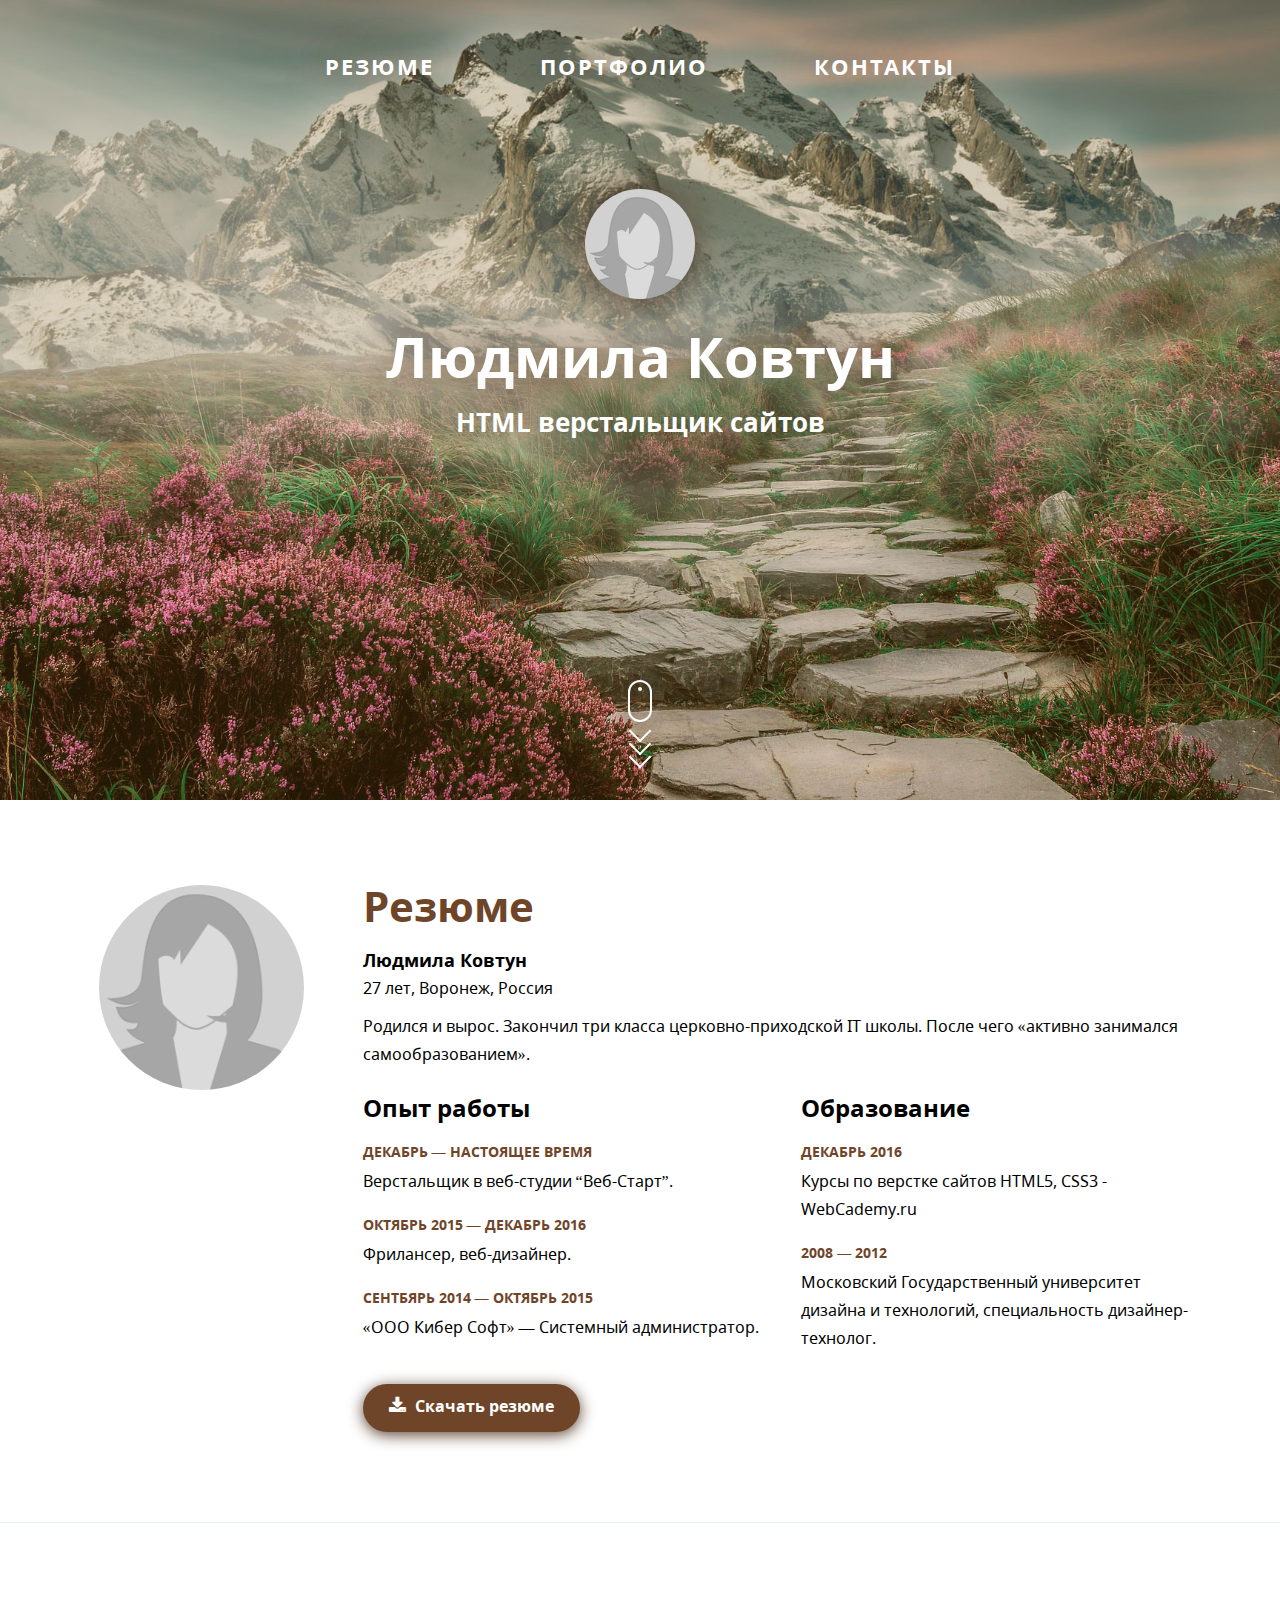
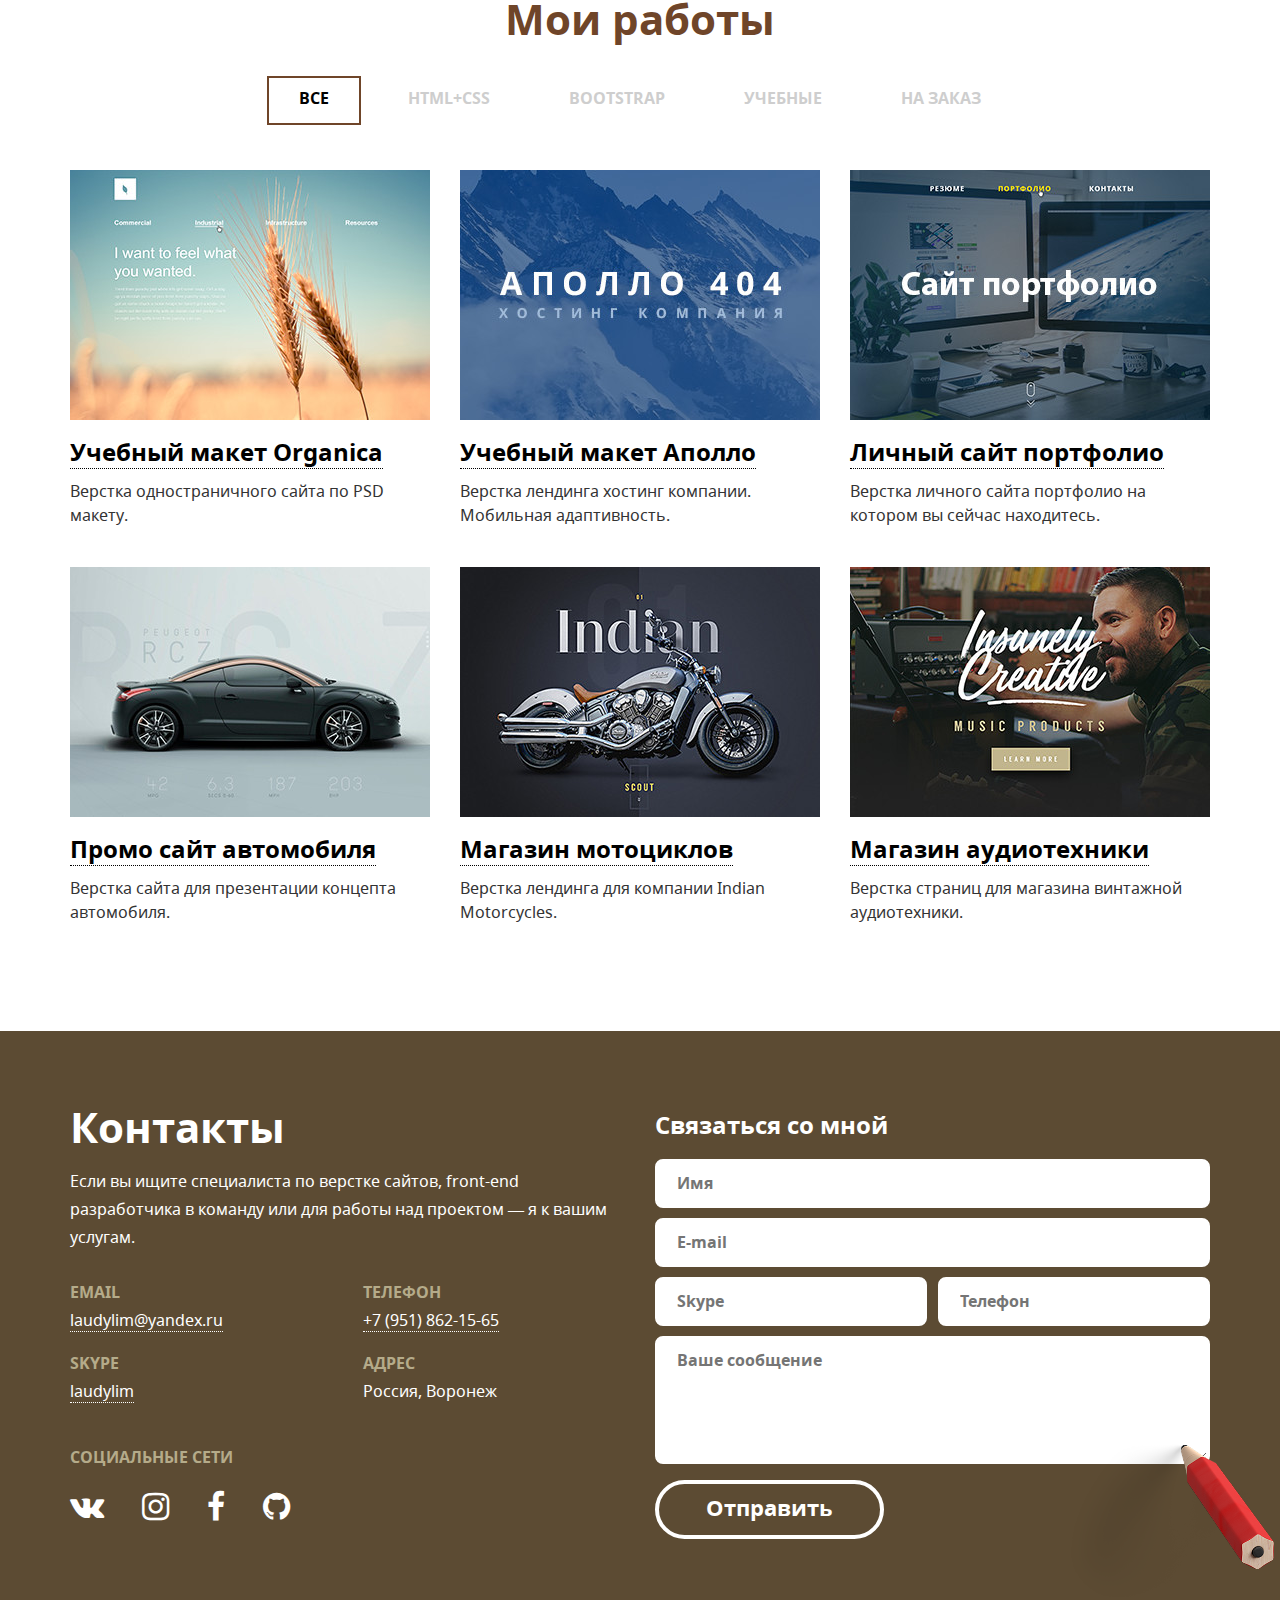
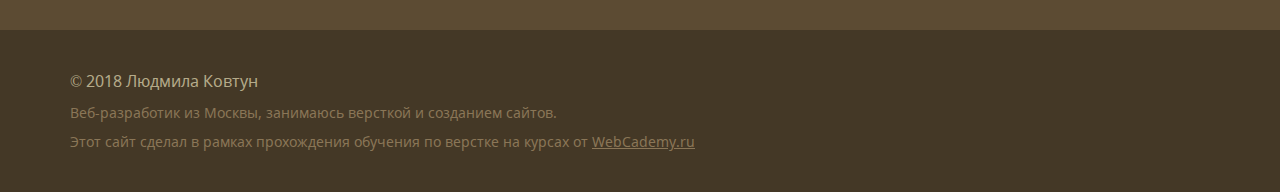
<file: index.html>
<!DOCTYPE html>
<html lang="ru">
<head>
	<meta charset="UTF-8">
	<meta http-equiv="X-UA-Compatible" content="IE=edge" />
	<meta name="viewport" content="width=device-width, initial-scale=1.0" />

	<!-- Titles -->
	<title>Lyudmila Kovtun - Portfolio</title>
	<meta name="keywords" content="Ключевые слова...">
    <meta name="description" content="Описание страницы...">

	<!-- Syles -->
	<link rel="stylesheet" href="libs/bootstrap/css/bootstrap.min.css">
	<link rel="stylesheet" href="css/main.css">
	<link rel="stylesheet" type="text/css" href="fonts/noto-webfont/noto.css">
	<link rel="stylesheet" type="text/css" href="fonts/font-awesome/css/font-awesome.min.css">
	<link rel="stylesheet" type="text/css" href="libs/fancybox/jquery.fancybox.css">

	<!-- FavIcons -->
	<link rel="shortcut icon" href="img/favicons/favicon-48x48.ico"  type="image/x-icon" />
    <link rel="apple-touch-icon" href="img/favicons/apple-touch-icon.png">
	
	<!-- HTML5 shim and Respond.js for IE8 support of HTML5 elements and media queries -->
	    <!-- WARNING: Respond.js doesn't work if you view the page via file:// -->
	    <!--[if lt IE 9]>
	      <script src="https://oss.maxcdn.com/html5shiv/3.7.3/html5shiv.min.js"></script>
	      <script src="https://oss.maxcdn.com/respond/1.4.2/respond.min.js"></script>
	    <![endif]-->
</head>
<body>

	<!--[if lt IE 8]>
	    <p class="browserupgrade">Вы используете <strong>устаревшую</strong> версию браузера. Пожалуйста <a href="http://browsehappy.com/">обновите свой браузер</a>.</p>
	<![endif]-->

	<!-- Header -->
	<header class="header">
		<div class="header__inner">
			<nav class="navigation">
				<!-- Nav-Icon -->
				<!-- <div class="navigation__toggle navigation__toggle--fixed">
					<i class="fa fa-bars" aria-hidden="true"></i>
				</div> -->
				<button id="navigation__button" class="cmn-toggle-switch cmn-toggle-switch__htx">
					<span>toggle menu</span>
				</button>
				<!-- Nav-Icon -->

				<ul class="navigation__list">
					<li><a href="#resume">резюме</a></li>
					<li><a href="#portfolio">портфолио</a></li>
					<li><a href="#contacts">контакты</a></li>
				</ul>
			</nav>

			<div class="header__center-content">
				<div class="user-photo user-photo--small user-photo--shadow">
					<!-- <img src="usercontent/img/photo-small.jpg" alt="Людмила Ковтун"> -->
				</div>
				<h1 class="header__name">Людмила Ковтун</h1>
				<h2 class="header__desc">HTML верстальщик сайтов</h2>
			</div>
		</div>
		
		<!-- Mouse Scroll -->
		<a href="#resume" rel='m_PageScroll2id' class="mouse_scroll">
			<div class="mouse">
				<div class="wheel"></div>
			</div>
			<div>
				<span class="m_scroll_arrows unu"></span>
				<span class="m_scroll_arrows doi"></span>
				<span class="m_scroll_arrows trei"></span>
			</div>
		</a>
		<!-- //Mouse Scroll -->
	</header>
	<!-- //Header -->

	<!-- Resume -->
	<div id="resume" class="section section--bottom-line section--bg-laptop">
		<div class="container">
			<div class="row">
				<!-- Photo -->
				<div class="hidden-xs col-sm-2 col-lg-3">
					<div class="user-photo user-photo--big">
						<!-- <img src="usercontent/img/photo-big.jpg" alt="Людмила Ковтун"> -->
					</div>
				</div>
				<!-- //Photo -->

				<!-- Summary -->
				<div class="col-sm-10 col-lg-9">
					<div class="heading">Резюме</div>

					<p class="bold">Людмила Ковтун</p>
					<p>27 лет, Воронеж, Россия</p>	
					<p>Родился и вырос. Закончил три класса церковно-приходской IT школы. После чего «активно занимался самообразованием».</p>			

					<!-- Experience & Education -->
					<div class="row">
						<div class="col-sm-6">
							<div class="heading heading--medium">Опыт работы</div>

							<dl class="def-list">
								<dt class="def-list__item">Декабрь — настоящее время</dt>
								<dd class="def-list__desc">
									<p>Верстальщик в веб-студии “Веб-Старт”.</p>
								</dd>
								<dt class="def-list__item">октябрь 2015 — Декабрь 2016</dt>
								<dd class="def-list__desc">
									<p>Фрилансер, веб-дизайнер.</p>
								</dd>
								<dt class="def-list__item">Сентбярь 2014 — Октябрь 2015</dt>
								<dd class="def-list__desc">
									<p>«ООО Кибер Софт» — Системный администратор.</p>
								</dd>
							</dl>
						</div>

						<div class="col-sm-6">
							<div class="heading heading--medium">Образование</div>

							<dl class="def-list def-list--m-b-20">
								<dt class="def-list__item">декабрь 2016</dt>
								<dd class="def-list__desc">
									<p>Курсы по верстке сайтов HTML5, CSS3 - WebCademy.ru</p>
								</dd>
								<dt class="def-list__item">2008 — 2012</dt>
								<dd class="def-list__desc">
									<p>Московский Государственный университет дизайна и технологий, специальность дизайнер-технолог.</p>
								</dd>
							</dl>
						</div>
					</div>
					<!-- //Experience & Education -->

					<!-- Button -->
					<a href="usercontent/pdf/download.pdf" class="button" target="_blank" download>
						<i class="fa fa-download"></i> Скачать резюме
					</a>
					<!-- //Button -->
				</div>
				<!-- //Summary -->
			</div>
		</div>
	</div>
	<!-- //Resume -->

	<!-- Portfolio -->
	<div id="portfolio" class="section section--padding-smaller section--bg-gear">
		<div class="container">
			<div class="heading heading--center">Мои работы</div>
		
			<div class="filter-block">
				<ul class="filter-block__block">
					<li class="filter-block__element">
						<span class="filter-block__button filter filter-block__button--active" data-filter="all">все</span>
					</li>
					<li class="filter-block__element">
						<span class="filter-block__button filter" data-filter=".html-css">html+css</span>
					</li>
					<li class="filter-block__element">
						<span class="filter-block__button filter" data-filter=".bootstrap">bootstrap</span>
					</li>
					<li class="filter-block__element">
						<span class="filter-block__button filter" data-filter=".tutorial">учебные</span>
					</li>
					<li class="filter-block__element">
						<span class="filter-block__button filter" data-filter=".payed">на заказ</span>
					</li>
				</ul>
			</div>
			
			<!-- Portfolio-works -->
			<div class="row" id="portfolio-projects">
				
				<!-- Portfolio-Item -->
				<div class="col-sm-4 mix html-css tutorial">
					<div class="portfolio-item">
						<div class="portfolio-item__img">
							
							<a href="usercontent/img/full/organic.jpg" title="Учебный макет Organica" class="fancybox portfolio-item__img__hover" rel="group">
								<i class="fa fa-search"></i>
								<br>
								<span>смотреть макет</span>
							</a>

							<img src="usercontent/img/project_organica.jpg" alt="Учебный макет Organica">

						</div>

						<div class="portfolio-item__title">
							<a href="https://laulim.github.io/Organica/" target="_blank">Учебный макет Organica</a>
						</div>

						<div class="portfolio-item__desc">
							Верстка одностраничного сайта по PSD макету.
						</div>
					</div>
				</div>
				<!-- //Portfolio-Item -->

				<!-- Portfolio-Item -->
				<div class="col-sm-4 mix bootstrap tutorial">
					<div class="portfolio-item">
						<div class="portfolio-item__img">
							
							<a href="usercontent/img/full/apollo.jpg" title="Учебный макет Аполло" class="fancybox portfolio-item__img__hover" rel="group">
								<i class="fa fa-search"></i>
								<br>
								<span>смотреть макет</span>
							</a>

							<img src="usercontent/img/project_apollo.jpg" alt="Учебный макет Аполло">

						</div>

						<div class="portfolio-item__title">
							<a href="https://laulim.github.io/Apollo_bs3/" target="_blank">Учебный макет Аполло</a>
						</div>

						<div class="portfolio-item__desc">
							Верстка лендинга хостинг компании. Мобильная адаптивность.
						</div>
					</div>
				</div>
				<!-- //Portfolio-Item -->

				<!-- Portfolio-Item -->
				<div class="col-sm-4 mix bootstrap tutorial">
					<div class="portfolio-item">
						<div class="portfolio-item__img">
							
							<a href="usercontent/img/full/portfolio.jpg" title="Личный сайт портфолио" class="fancybox portfolio-item__img__hover" rel="group">
								<i class="fa fa-search"></i>
								<br>
								<span>смотреть макет</span>
							</a>

							<img src="usercontent/img/project_portfolio.jpg" alt="Личный сайт портфолио">

						</div>

						<div class="portfolio-item__title">
							<a href="usercontent/img/full/portfolio.jpg" target="_blank">Личный сайт портфолио</a>
						</div>

						<div class="portfolio-item__desc">
							Верстка личного сайта портфолио на котором вы сейчас находитесь. 
						</div>
					</div>
				</div>
				<!-- //Port rel="group"folio-Item -->

				<!-- Portfolio-Item -->
				<div class="col-sm-4 mix html-css payed">
					<div class="portfolio-item">
						<div class="portfolio-item__img">
							
							<a href="usercontent/img/full/car-concept.jpg" title="Промо сайт автомобиля" rel="group" class="fancybox portfolio-item__img__hover">
								<i class="fa fa-search"></i>
								<br>
								<span>смотреть макет</span>
							</a>

							<img src="usercontent/img/project_auto.jpg" alt="Промо сайт автомобиля">

						</div>

						<div class="portfolio-item__title">
							<a href="usercontent/img/full/car-concept.jpg" target="_blank">Промо сайт автомобиля</a>
						</div>

						<div class="portfolio-item__desc">
							Верстка сайта для презентации концепта автомобиля.
						</div>
					</div>
				</div>
				<!-- //Port rel="group"folio-Item -->

				<!-- Portfolio-Item -->
				<div class="col-sm-4 mix bootstrap payed">
					<div class="portfolio-item">
						<div class="portfolio-item__img">
							
							<a href="usercontent/img/full/motorcycles.jpg" title="Магазин мотоциклов" rel="group" class="fancybox portfolio-item__img__hover">
								<i class="fa fa-search"></i>
								<br>
								<span>смотреть макет</span>
							</a>

							<img src="usercontent/img/project_moto.jpg" alt="Магазин мотоциклов">

						</div>

						<div class="portfolio-item__title">
							<a href="usercontent/img/full/motorcycles.jpg" target="_blank">Магазин мотоциклов</a>
						</div>

						<div class="portfolio-item__desc">
							Верстка лендинга для компании Indian Motorcycles.
						</div>
					</div>
				</div>
				<!-- //Port rel="group"folio-Item -->

				<!-- Portfolio-Item -->
				<div class="col-sm-4 mix html-css payed">
					<div class="portfolio-item">
						<div class="portfolio-item__img">
							
							<a href="usercontent/img/full/music.jpg" title="Магазин аудиотехники" rel="group" class="fancybox portfolio-item__img__hover">
								<i class="fa fa-search"></i>
								<br>
								<span>смотреть макет</span>
							</a>

							<img src="usercontent/img/project_music.jpg" alt="Магазин аудиотехники">

						</div>

						<div class="portfolio-item__title">
							<a href="usercontent/img/full/music.jpg" target="_blank">Магазин аудиотехники</a>
						</div>

						<div class="portfolio-item__desc">
							Верстка страниц для магазина винтажной аудиотехники.
						</div>
					</div>
				</div>
				<!-- //Port rel="group"folio-Item -->

			</div>
			<!-- //Portfolio-works -->
		</div>
	</div>
	<!-- //Portfolio -->

	<!-- Footer -->
	<!-- Contacts -->
	<div id="contacts" class="block-bg contacts section section--padding-smaller section--bg-cloud">
		<div class="container">
			<div class="row">

				<!-- Contacts - text -->
				<div class="col-sm-6">
					<div class="heading heading--white">
						Контакты
					</div>

					<div class="contacts__desc">
						<p>Если вы ищите специалиста по верстке сайтов, front-end разработчика в команду или для работы над проектом —  я к вашим услугам.</p>
					</div>

					<!-- Contacts - Data -->
					<div class="row">
						<!-- Email, Skype -->
						<div class="col-lg-6">
							<dl class="def-list  def-list--m-b-0">
								<dt class="def-list__item def-list__item--bigger def-list__item--lite">Email </dt>
								<dd class="def-list__desc"><a href="mailto:laudylim@yandex.ru">laudylim@yandex.ru</a></dd>
								<dt class="def-list__item def-list__item--bigger def-list__item--lite">SKYPE</dt>
								<dd class="def-list__desc"><a href="skype:laudylim?chat">laudylim</a></dd>
							</dl>
						</div>
						<!-- // Email, Skype -->

						<!-- Phone, Address -->
						<div class="col-lg-6">
							<dl class="def-list">
								<dt class="def-list__item def-list__item--bigger def-list__item--lite">телефон</dt>
								<dd class="def-list__desc"><a href="tel:+79518621565">+7 (951) 862-15-65</a></dd>
								<dt class="def-list__item def-list__item--bigger def-list__item--lite">адрес</dt>
								<dd class="def-list__desc">Россия, Воронеж</dd>
							</dl>
						</div>
						<!-- // Phone, Address -->
					</div>
					<!-- // Contacts - Data -->

					<!-- Social Icons -->

					<div class="def-list__item def-list__item--bigger def-list__item--lite">
						социальные сети
					</div>
					<div class="def-list__desc">
						<div class="social-icons">
							<a href="https://vk.com/id37809095" target="_blank" class="fa fa-vk"></a>
							<a href="https://www.instagram.com/laudylim/" target="_blank" class="fa fa-instagram"></a>
							<a href="https://www.facebook.com/mila.kovtun" target="_blank" class="fa fa-facebook"></a>
							<a href="https://github.com/laulim" target="_blank" class="fa fa-github"></a>
							<!-- <a href="#" target="_blank" class="fa fa-twitter"></a> -->
							<!-- <a href="#" target="_blank" class="fa fa-youtube"></a> -->
						</div>
					</div>
					<!-- // Social Icons -->
				</div>
				<!-- // Contacts - text -->

				<!-- Contacts - Form -->
				<div class="col-sm-6">
					<div class="heading heading--medium heading--white heading--m-t">Связаться со мной</div>

					<form id="contact-form" class="contact-form" action="php/mail.php" method="POST">

						<!-- Hidden Required Fields -->
						<input type="hidden" name="project_name" value="Мой сайт-портфолио">
						<input type="hidden" name="email_from" value="info@lyudmilakovtun.ru">
						<input type="hidden" name="admin_email" value="laudylim@yandex.ru">
						<input type="hidden" name="form_subject" value="Обратная связь">
						<!-- // Hidden Required Fields -->

						<input type="text" class="contact-form__input" name="name" placeholder="Имя">
							<input type="text" class="contact-form__input" name="email" placeholder="E-mail">
						<div class="clearfix">
							<input type="text" class="contact-form__input contact-form__input--half-width" name="skype" placeholder="Skype">
							<input type="text" class="contact-form__input contact-form__input--half-width" name="phone" placeholder="Телефон">
						</div>

						<div class="contact-form__bg-pencil">
							<textarea class="contact-form__textarea" name="message" placeholder="Ваше сообщение" required></textarea>
						</div>

						<input type="submit" class="contact-form__submit" value="Отправить">
					</form>

					<div id="answer"></div>
				</div>
				<!-- Contacts - Form -->
			</div>
		</div>
	</div>
	<!-- //Contacts -->
	
	<!-- Copyright -->
	<div class="copyright">
		<div class="container">
			<p class="copyright__label">© 2018 Людмила Ковтун</p>
			<p>Веб-разработик из Москвы, занимаюсь версткой и созданием сайтов.</p>
			<p>Этот сайт сделал в рамках прохождения обучения по верстке на курсах от <a href="http://webcademy.ru/" target="_blank">WebCademy.ru</a></p>
		</div>
	</div>
	<!-- //Copyright -->
	<!-- //Footer -->



	<!-- Vendor scripts -->
	<script src="libs/jquery/jquery-3.3.1.min.js"></script>
	<script src="libs/bootstrap/js/bootstrap.min.js"></script>
	<script src="libs/pagescroll2id/jquery.malihu.PageScroll2id.js"></script>
	<script src="libs/mixitup3/mixitup.min.js"></script>
	<script src="libs/fancybox/jquery.fancybox.pack.js"></script>
	<script src="libs/jquery.validate/jquery.validate.js"></script>
	
	<!-- Custom scripts -->
	<script src="js/navigation.js"></script>
	<script src="js/main.js"></script>

</body>
</html>
</file>
<file: css/main.css>
/*
 * Box-sizing-model
 */
*,
*:before,
*:after {
  -webkit-box-sizing: border-box;
  box-sizing: border-box;
}
/*
 * Responsive images
*/
img {
  max-width: 100%;
  height: auto;
}
/*
 * Cursor change on hover on Buttons
*/
input[type="submit"] {
  cursor: pointer;
}
/*
 * A better looking default horizontal rule
 */
hr {
  display: block;
  height: 1px;
  border: 0;
  border-top: 1px solid #ccc;
  margin: 1em 0;
  padding: 0;
}
/*
 * Allow only vertical resizing of textareas.
 */
textarea {
  resize: vertical;
}
/*
 * Clearfix: contain floats
 *
 * For modern browsers
 * 1. The space content is one way to avoid an Opera bug when the
 *    `contenteditable` attribute is included anywhere else in the document.
 *    Otherwise it causes space to appear at the top and bottom of elements
 *    that receive the `clearfix` class.
 * 2. The use of `table` rather than `block` is only necessary if using
 *    `:before` to contain the top-margins of child elements.
 */
.clearfix:before,
.clearfix:after {
  content: " ";
  /* 1 */
  display: table;
  /* 2 */
}
.clearfix:after {
  clear: both;
}
.clear {
  clear: both;
  height: 0;
  width: 0;
  visibility: hidden;
}
/* ==========================================================================
   Browser Upgrade Prompt
   ========================================================================== */
.browserupgrade {
  margin: 0.2em 0;
  background: #ccc;
  color: #000;
  padding: 0.2em 0;
}
html,
body {
  height: 100%;
  min-width: 320px;
}
html {
  font-size: 10px;
  line-height: 1.4;
}
body {
  font-size: 1.6rem;
  /* 10px * 1.6 = 16px */
  font-family: 'Noto Sans';
}
p {
  font-size: 14px;
  line-height: 22px;
  color: #010101;
}
@media (min-width: 768px) {
  p {
    font-size: 16px;
    line-height: 28px;
  }
}
p.bold {
  font-size: 18px;
  font-weight: 700;
  margin-bottom: 0;
}
/*==========  Desktop First Method  ==========*/
/* Large Devices, Wide Screens - adaptive styles bofore 1200px */
/* Medium Devices, Desktops - adaptive styles bofore 992px */
/* Small Devices, Tablets - adaptive styles bofore 768px */
/* Extra Small Devices, Phones - adaptive styles bofore 480px */
/* Custom, iPhone Retina - adaptive styles bofore 320px */
/* ==========================================================================
   NAVIGATION
   ========================================================================== */
.navigation {
  font-size: 18px;
  font-weight: 700;
  text-transform: uppercase;
  text-align: center;
}
@media (min-width: 768px) {
  .navigation {
    position: absolute;
    top: 51px;
    left: 0;
    right: 0;
  }
}
@media (min-width: 1200px) {
  .navigation {
    font-size: 22px;
  }
}
.navigation .navigation__toggle {
  display: block;
  font-size: 38px;
  position: absolute;
  top: 10px;
  right: 15px;
  z-index: 2;
  cursor: pointer;
}
@media (min-width: 768px) {
  .navigation .navigation__toggle {
    display: none;
  }
}
.navigation .navigation__toggle--fixed {
  position: fixed;
}
.navigation ul.navigation__list {
  margin: 0;
  padding: 0;
  list-style-type: none;
  display: none;
  z-index: 1;
  position: fixed;
  top: 0;
  bottom: 0;
  left: 0;
  right: 0;
  background-color: rgba(92, 75, 51, 0.95);
}
.navigation ul.navigation__list--open {
  display: -webkit-box;
  display: -ms-flexbox;
  display: flex;
  -webkit-box-orient: vertical;
  -webkit-box-direction: normal;
      -ms-flex-direction: column;
          flex-direction: column;
  -webkit-box-pack: center;
      -ms-flex-pack: center;
          justify-content: center;
  -webkit-box-align: center;
      -ms-flex-align: center;
          align-items: center;
}
@media (min-width: 768px) {
  .navigation ul.navigation__list {
    display: block;
    position: absolute;
  }
}
.navigation ul.navigation__list li {
  margin: 0 0 40px;
  padding: 0;
  display: block;
  margin-right: auto;
  margin-left: auto;
}
@media (min-width: 768px) {
  .navigation ul.navigation__list li {
    margin: 0;
    padding: 0;
    display: inline-block;
    margin-right: 100px;
  }
  .navigation ul.navigation__list li:last-child {
    margin-right: 0;
  }
}
.navigation a {
  color: #fff;
  letter-spacing: 2px;
  text-shadow: 0px 0px 40px #5c4433;
  -webkit-transition: color 0.2s;
  transition: color 0.2s;
}
.navigation a:hover,
.navigation a:focus,
.navigation a:active {
  color: #ffe400;
  text-decoration: none;
}
/* ==========================================================================
   USER-PHOTO
   ========================================================================== */
.user-photo {
  overflow: hidden;
  margin-right: auto;
  margin-left: auto;
  height: 110px;
  width: 110px;
  border-radius: 80px;
  margin-bottom: 27px;
  background-image: url("../img/placeholders/user-avatar-placeholder-small-female.png");
  background-repeat: no-repeat;
  background-position: center;
  background-size: cover;
}
.user-photo--big {
  width: 100%;
  height: auto;
  padding-top: 100%;
  border-radius: 110px;
  background-image: url("../img/placeholders/user-avatar-placeholder-big-female.png");
}
@media (min-width: 1200px) {
  .user-photo--big {
    padding-top: 0;
    height: 205px;
    width: 205px;
  }
}
.user-photo--shadow {
  -webkit-box-shadow: 0px 0px 40px 0px #5C4433;
          box-shadow: 0px 0px 40px 0px #5C4433;
}
/* ==========================================================================
   MOUSE SCROLL SNIPPET
   ========================================================================== */
a.mouse_scroll {
  display: block;
  margin: 0 auto;
  width: 24px;
  height: 100px;
  position: absolute;
  bottom: 2rem;
  left: 50%;
  margin-left: -12px;
  -webkit-animation-delay: 1.2s;
  animation-delay: 1.2s;
  cursor: pointer;
}
@media screen and (max-width: 768px) {
  a.mouse_scroll {
    bottom: 2rem;
    height: 50px;
  }
}
a.mouse_scroll:active,
a.mouse_scroll:focus {
  outline: none;
}
.m_scroll_arrows {
  display: block;
  width: 5px;
  height: 5px;
  /* IE 9 */
  -webkit-transform: rotate(45deg);
  /* Chrome, Safari, Opera */
  transform: rotate(45deg);
  border-right: 2px solid white;
  border-bottom: 2px solid white;
  margin: 0 0 3px 4px;
  width: 16px;
  height: 16px;
}
.unu {
  margin-top: 1px;
}
.unu,
.doi,
.trei {
  -webkit-animation: mouse-scroll 1s infinite;
  -moz-animation: mouse-scroll 1s infinite;
}
.unu {
  -webkit-animation-delay: .1s;
  -moz-animation-delay: .1s;
  -webkit-animation-direction: alternate;
}
.doi {
  -webkit-animation-delay: .2s;
  -moz-animation-delay: .2s;
  -webkit-animation-direction: alternate;
  margin-top: -6px;
}
.trei {
  -webkit-animation-delay: .3s;
  -moz-animation-delay: .3s;
  -webkit-animation-direction: alternate;
  margin-top: -6px;
}
.mouse {
  height: 42px;
  width: 24px;
  border-radius: 14px;
  -webkit-transform: none;
          transform: none;
  border: 2px solid white;
  top: 170px;
  display: none;
}
@media (min-width: 768px) {
  .mouse {
    display: block;
  }
}
.wheel {
  height: 5px;
  width: 2px;
  display: block;
  margin: 5px auto;
  background: white;
  position: relative;
  height: 4px;
  width: 4px;
  border: 2px solid white;
  border-radius: 8px;
}
.wheel {
  -webkit-animation: mouse-wheel 0.6s linear infinite;
  -moz-animation: mouse-wheel 0.6s linear infinite;
}
@-webkit-keyframes mouse-wheel {
  0% {
    opacity: 1;
    -webkit-transform: translateY(0);
    transform: translateY(0);
  }
  100% {
    opacity: 0;
    -webkit-transform: translateY(6px);
    transform: translateY(6px);
  }
}
@-webkit-keyframes mouse-scroll {
  0% {
    opacity: 0;
  }
  50% {
    opacity: .5;
  }
  100% {
    opacity: 1;
  }
}
@keyframes mouse-scroll {
  0% {
    opacity: 0;
  }
  50% {
    opacity: .5;
  }
  100% {
    opacity: 1;
  }
}
.section {
  padding-top: 35px;
  padding-bottom: 40px;
}
@media (min-width: 768px) {
  .section {
    padding-top: 50px;
    padding-bottom: 60px;
  }
}
@media (min-width: 1200px) {
  .section {
    padding-top: 85px;
    padding-bottom: 90px;
  }
}
.section--padding-smaller {
  padding-top: 37px;
  padding-bottom: 35px;
}
@media (min-width: 768px) {
  .section--padding-smaller {
    padding-top: 54px;
    padding-bottom: 60px;
  }
}
@media (min-width: 1200px) {
  .section--padding-smaller {
    padding-top: 75px;
    padding-bottom: 67px;
  }
}
.section--bottom-line {
  border-bottom: 1px solid #e9eff3;
}
@media (min-width: 1420px) {
  .section--bg-laptop {
    background-image: url("../img/bg/laptop.png");
    background-repeat: no-repeat;
    background-position: right top 50%;
  }
}
@media (min-width: 1420px) {
  .section--bg-gear {
    background-image: url("../img/bg/gear.png");
    background-repeat: no-repeat;
    background-position: left 50%;
  }
}
@media (min-width: 1420px) {
  .section--bg-cloud {
    background-image: url("../img/bg/cloud.png");
    background-repeat: no-repeat;
    background-position: right top 50%;
  }
}
.heading {
  font-size: 32px;
  font-weight: 700;
  margin: 0 0 9px;
  color: #6f4529;
  line-height: 1;
}
@media (min-width: 768px) {
  .heading {
    font-size: 42px;
    margin: 0 0 19px;
  }
}
.heading--medium {
  font-size: 24px;
  line-height: 28px;
  color: #010101;
  margin: 16px 0 20px;
}
.heading--center {
  text-align: center;
}
.heading--white {
  color: #fff;
}
.heading--m-t {
  margin-top: 5px;
}
.def-list {
  margin: 0 0 43px;
}
.def-list--m-b-20 {
  margin-bottom: 20px;
}
.def-list--m-b-0 {
  margin-bottom: 0px;
}
.def-list__item {
  font-size: 14px;
  font-weight: 700;
  text-transform: uppercase;
  color: #6f4529;
  margin-bottom: 5px;
}
.def-list__desc {
  margin: 0 0 20px;
}
.def-list__item--lite {
  color: #B5AB8A;
}
.def-list__item--bigger {
  font-size: 16px;
}
/* ==========================================================================
   BUTTONS
   ========================================================================== */
a.button {
  display: inline-block;
  font-size: 16px;
  font-weight: 700;
  color: #fff;
  text-decoration: none;
  border-radius: 24px;
  background-color: #6f4529;
  -webkit-box-shadow: 0px 3px 15px 0px #5c4433;
          box-shadow: 0px 3px 15px 0px #5c4433;
  padding: 11px 26px 14px;
  cursor: pointer;
  -webkit-transition: all 0.3s;
  transition: all 0.3s;
}
a.button .fa {
  font-size: 18px;
  margin-right: 5px;
}
a.button:hover,
a.button:focus {
  color: #6f4529;
  background-color: #fff;
}
a.button:active {
  color: #ffe400;
  background-color: #6f4529;
}
.filter-block {
  text-align: center;
  text-transform: uppercase;
  font-weight: 700;
  color: #cecece;
  padding-top: 27px;
  margin-bottom: 20px;
}
@media (min-width: 768px) {
  .filter-block {
    padding-top: 17px;
    margin-bottom: 45px;
  }
}
.filter-block__block {
  margin: 0;
  padding: 0;
  list-style-type: none;
  text-align: center;
  font-size: 0;
}
.filter-block__element {
  margin: 0;
  padding: 0;
  font-size: 16px;
  margin-bottom: 10px;
}
@media (min-width: 768px) {
  .filter-block__element {
    display: inline-block;
    margin-bottom: 0;
  }
}
@media (min-width: 1200px) {
  .filter-block__element {
    margin-right: 15px;
  }
  .filter-block__element:last-child {
    margin-right: 0;
  }
}
.filter-block__button {
  display: inline-block;
  cursor: pointer;
  padding: 7px 27px 9px;
}
.filter-block__button:hover,
.filter-block__button:focus {
  color: #010101;
}
@media (min-width: 768px) {
  .filter-block__button {
    padding: 9px 32px 13px;
  }
}
.filter-block__button--active {
  padding: 5px 25px 7px;
  color: #010101;
  border: 2px solid #6f4529;
}
@media (min-width: 768px) {
  .filter-block__button--active {
    padding: 9px 30px 13px;
  }
}
#portfolio-projects {
  text-align: center;
}
@media (min-width: 768px) {
  #portfolio-projects {
    text-align: left;
  }
}
#portfolio-projects .mix {
  text-align: left;
}
/* ==========================================================================
   PORTFOLIO-ITEM
   ========================================================================== */
.portfolio-item {
  margin-left: auto;
  margin-right: auto;
  margin-bottom: 40px;
  max-width: 360px;
}
.portfolio-item__img {
  display: block;
  position: relative;
  margin-bottom: 15px;
  background-image: url("../img/placeholders/project_placeholder.jpg");
  background-repeat: no-repeat;
  background-position: center;
  background-size: cover;
  overflow: hidden;
  min-height: 190px;
}
@media (min-width: 768px) {
  .portfolio-item__img {
    min-height: 150px;
    height: 150px;
  }
}
@media (min-width: 992px) {
  .portfolio-item__img {
    height: 200px;
  }
}
@media (min-width: 1200px) {
  .portfolio-item__img {
    height: 250px;
  }
}
.portfolio-item__img__hover {
  display: block;
  position: absolute;
  top: 100%;
  right: 0;
  bottom: 0;
  left: 0;
  background-color: rgba(111, 69, 41, 0.9);
  padding-top: 60px;
  text-align: center;
  font-size: 26px;
  color: #fff;
  -webkit-transition: top 0.5s ease-out;
  transition: top 0.5s ease-out;
}
.portfolio-item__img__hover:hover {
  color: #FFF;
  text-decoration: none;
}
.portfolio-item__img__hover .fa {
  font-size: 64px;
  margin-bottom: 15px;
  position: absolute;
  top: 50%;
  left: 50%;
  -webkit-transform: translate(-50%, -50%);
  transform: translate(-50%, -50%);
}
@media (min-width: 768px) {
  .portfolio-item__img__hover .fa {
    font-size: 50px;
  }
}
@media (min-width: 1200px) {
  .portfolio-item__img__hover .fa {
    position: static;
    font-size: 64px;
    -webkit-transform: translate(0%, 0%);
    transform: translate(0%, 0%);
  }
}
.portfolio-item__img__hover span {
  display: none;
  text-decoration: none;
}
@media (min-width: 1200px) {
  .portfolio-item__img__hover span {
    display: inline-block;
  }
}
.portfolio-item__img:hover .portfolio-item__img__hover {
  display: block;
  top: 0;
}
.portfolio-item__title {
  font-size: 20px;
  font-weight: 700;
  margin-bottom: 10px;
}
@media (min-width: 992px) {
  .portfolio-item__title {
    font-size: 24px;
  }
}
.portfolio-item__title a {
  color: #000;
  text-decoration: none;
}
.portfolio-item__title a:hover,
.portfolio-item__title a:focus,
.portfolio-item__title aactive {
  color: #6f4529;
  text-decoration: none;
}
@media (min-width: 992px) {
  .portfolio-item__title a {
    border-bottom: 1px dotted #000;
  }
  .portfolio-item__title a:hover,
  .portfolio-item__title a:focus,
  .portfolio-item__title aactive {
    border-bottom: 1px dotted #6f4529;
  }
}
.portfolio-item__desc {
  font-size: 14px;
  line-height: 20px;
}
@media (min-width: 992px) {
  .portfolio-item__desc {
    font-size: 16px;
    line-height: 24px;
  }
}
.social-icons {
  font-size: 32px;
  padding-top: 10px;
}
.social-icons .fa {
  margin-right: 30px;
  margin-bottom: 20px;
}
.social-icons .fa:last-child {
  margin-right: 0;
}
.social-icons a {
  text-decoration: none;
  border-bottom: none !Important;
}
/* ==========================================================================
   Contact Form
   ========================================================================== */
.contact-form {
  color: #5c4b33;
  font-size: 16px;
  font-weight: 700;
}
.contact-form__input {
  width: 100%;
  margin-bottom: 10px;
  padding: 10px 19px;
  outline: none;
  border: none;
  border-radius: 8px;
  background-color: #fff;
  border: 3px solid #fff;
  -webkit-transition: border-color 0.3s ease-in;
  transition: border-color 0.3s ease-in;
}
.contact-form__input:active,
.contact-form__input:hover,
.contact-form__input:focus {
  border-color: #B5AB8A;
}
.contact-form__input--half-width {
  float: left;
  width: 49%;
  margin-right: 2%;
}
.contact-form__input--half-width:last-of-type {
  margin-right: 0;
}
.contact-form__textarea {
  width: 100%;
  height: 128px;
  outline: none;
  border: none;
  border-radius: 8px;
  margin-bottom: 10px;
  padding: 10px 19px;
  border: 3px solid #fff;
  -webkit-transition: border-color 0.3s ease-in;
  transition: border-color 0.3s ease-in;
}
.contact-form__textarea:hover,
.contact-form__textarea:active,
.contact-form__textarea:focus {
  border-color: #B5AB8A;
}
@media (min-width: 1200px) {
  .contact-form__bg-pencil {
    position: relative;
  }
  .contact-form__bg-pencil:after {
    position: absolute;
    left: 75%;
    top: 75%;
    display: block;
    width: 203px;
    height: 153px;
    content: '';
    background-image: url('../img/bg/pencil.png');
    background-repeat: no-repeat;
    background-position: left top;
  }
}
.contact-form__submit {
  outline: none;
  font-size: 18px;
  font-weight: 700;
  padding: 8px 47px 12px;
  text-align: center;
  color: #fff;
  border: 4px solid #fff;
  background-color: transparent;
  border-radius: 80px;
  -webkit-transition: all 0.3s ease-in;
  transition: all 0.3s ease-in;
}
.contact-form__submit:hover,
.contact-form__submit:focus {
  color: #5c4b33;
  background-color: #fff;
}
.contact-form__submit:active {
  color: #ffe400;
  border-color: #ffe400;
  background-color: transparent;
}
@media (min-width: 768px) {
  .contact-form__submit {
    font-size: 20px;
  }
}
@media (min-width: 1200px) {
  .contact-form__submit {
    font-size: 22px;
  }
}
label.error {
  background-color: #8A4141;
  display: block;
  border-radius: 8px;
  color: #fff;
  padding: 5px 15px;
  font-weight: 700;
  margin-bottom: 15px;
  margin-top: -5px;
  position: relative;
}
label.error:after {
  content: "";
  position: absolute;
  bottom: 100%;
  left: 40px;
  margin-left: -10px;
  width: 0;
  height: 0;
  border-bottom: 10px solid #8A4141;
  border-right: 10px solid transparent;
  border-left: 10px solid transparent;
}
.contact-form__success {
  background-color: #fff;
  display: block;
  border-radius: 8px;
  color: #428027;
  padding: 5px 15px;
  font-weight: 700;
  margin-bottom: 15px;
  position: relative;
  font-size: 20px;
}
.cmn-toggle-switch {
  display: block;
  position: absolute;
  top: 23px;
  right: 16px;
  overflow: hidden;
  margin: 0;
  padding: 0;
  z-index: 5;
  width: 50px;
  height: 45px;
  font-size: 0;
  text-indent: -9999px;
  -webkit-appearance: none;
  -moz-appearance: none;
  appearance: none;
  -webkit-box-shadow: none;
          box-shadow: none;
  border-radius: none;
  border: none;
  cursor: pointer;
  -webkit-transition: background 0.3s;
  transition: background 0.3s;
}
@media (min-width: 768px) {
  .cmn-toggle-switch {
    display: none;
  }
}
.cmn-toggle-switch span {
  display: block;
  position: absolute;
  top: 20px;
  left: 5px;
  right: 5px;
  height: 5px;
  background: white;
}
.cmn-toggle-switch span::before,
.cmn-toggle-switch span::after {
  position: absolute;
  display: block;
  left: 0;
  width: 100%;
  height: 5px;
  background-color: #fff;
  content: "";
}
.cmn-toggle-switch span::before {
  top: -12px;
}
.cmn-toggle-switch span::after {
  bottom: -12px;
}
/**
 * Style 2
 */
.cmn-toggle-switch__htx {
  background: transparent;
}
.cmn-toggle-switch__htx span {
  -webkit-transition: background 0 0.3s;
  transition: background 0 0.3s;
}
.cmn-toggle-switch__htx span::before,
.cmn-toggle-switch__htx span::after {
  -webkit-transition-duration: 0.3s, 0.3s;
  transition-duration: 0.3s, 0.3s;
  -webkit-transition-delay: 0.3s, 0;
  transition-delay: 0.3s, 0;
}
.cmn-toggle-switch__htx span::before {
  -webkit-transition-property: top, -webkit-transform;
  transition-property: top, -webkit-transform;
  transition-property: top, transform;
  transition-property: top, transform, -webkit-transform;
}
.cmn-toggle-switch__htx span::after {
  -webkit-transition-property: bottom, -webkit-transform;
  transition-property: bottom, -webkit-transform;
  transition-property: bottom, transform;
  transition-property: bottom, transform, -webkit-transform;
}
/* active state*/
.cmn-toggle-switch__htx.active {
  position: fixed;
}
.cmn-toggle-switch__htx.active span {
  background: none;
}
.cmn-toggle-switch__htx.active span::before {
  top: 0;
  -webkit-transform: rotate(45deg);
  transform: rotate(45deg);
}
.cmn-toggle-switch__htx.active span::after {
  bottom: 0;
  -webkit-transform: rotate(-45deg);
  transform: rotate(-45deg);
}
.cmn-toggle-switch__htx.active span::before,
.cmn-toggle-switch__htx.active span::after {
  -webkit-transition-delay: 0, 0.3s;
  transition-delay: 0, 0.3s;
}
/* ==========================================================================
   HEADER
   ========================================================================== */
.header {
  display: table;
  width: 100%;
  height: 390px;
  background-color: #5c4b33;
  background-image: url("../img/bg/header-bg.jpg");
  background-repeat: no-repeat;
  background-size: cover;
  background-position: center;
  color: #fff;
  text-align: center;
  position: relative;
  padding-bottom: 60px;
}
@media (min-width: 768px) {
  .header {
    height: 560px;
  }
}
@media (min-width: 1200px) {
  .header {
    height: 800px;
  }
}
.header__inner {
  display: table-cell;
  vertical-align: middle;
}
.header__center-content {
  display: inline-block;
  margin-top: -60;
}
@media (min-width: 768px) {
  .header__center-content {
    margin-top: 0;
  }
}
@media (min-width: 1200px) {
  .header__center-content {
    margin-top: -105px;
  }
}
.header__name {
  font-size: 26px;
  font-weight: 700;
  text-shadow: 0px 0px 40px #5c4433;
  margin: 0 0 20px;
}
@media (min-width: 768px) {
  .header__name {
    font-size: 42px;
  }
}
@media (min-width: 1200px) {
  .header__name {
    font-size: 56px;
  }
}
.header__desc {
  font-size: 18px;
  font-weight: 700;
  text-shadow: 0px 0px 40px #5c4433;
}
@media (min-width: 768px) {
  .header__desc {
    font-size: 20px;
  }
}
@media (min-width: 1200px) {
  .header__desc {
    font-size: 26px;
  }
}
/* ==========================================================================
   RESUME
   ========================================================================== */
.contacts {
  background-color: #5c4b33;
  color: #fff;
}
.contacts p {
  color: #fff;
}
.contacts a {
  color: #fff;
  text-decoration: none;
  border-bottom: 1px dotted #fff;
  -webkit-transition: color 0.2s ease-in;
  transition: color 0.2s ease-in;
}
.contacts a:hover {
  color: #ffe400;
  border-bottom: 1px dotted #ffe400;
}
.contacts__desc {
  margin-bottom: 30px;
}
.copyright {
  background-color: #443826;
  padding-top: 40px;
  padding-bottom: 40px;
}
.copyright p {
  color: #8A7657;
  font-size: 14px;
  line-height: 1.4;
  margin: 0;
}
@media (min-width: 768px) {
  .copyright p {
    margin-bottom: 10px;
  }
  .copyright p:last-child {
    margin-bottom: 0;
  }
}
.copyright p.copyright__label {
  color: #B5AB8A;
  font-size: 16px;
  margin-bottom: 10px;
}
.copyright a {
  color: #8A7657;
  text-decoration: underline;
}
</file>
<file: fonts/noto-webfont/noto.css>
@font-face {
    font-family: 'Noto Sans';
    src: local('Noto Sans'), local('NotoSans'), url('notosans.woff2') format('woff2'), url('notosans.woff') format('woff'), url('notosans.ttf') format('truetype');
    font-weight: 400;
    font-style: normal;
}
@font-face {
    font-family: 'Noto Sans';
    src: local('Noto Sans Italic'), local('NotoSans-Italic'), url('notosansitalic.woff2') format('woff2'), url('notosansitalic.woff') format('woff'), url('notosansitalic.ttf') format('truetype');
    font-weight: 400;
    font-style: italic;
}
@font-face {
    font-family: 'Noto Sans';
    src: local('Noto Sans Bold'), local('NotoSans-Bold'), url('notosansbold.woff2') format('woff2'), url('notosansbold.woff') format('woff'), url('notosansbold.ttf') format('truetype');
    font-weight: 700;
    font-style: normal;
}
@font-face {
    font-family: 'Noto Sans';
    src: local('Noto Sans Bold Italic'), local('NotoSans-BoldItalic'), url('notosansbolditalic.woff2') format('woff2'), url('notosansbolditalic.woff') format('woff'), url('notosansbolditalic.ttf') format('truetype');
    font-weight: 700;
    font-style: italic;
}
</file>
